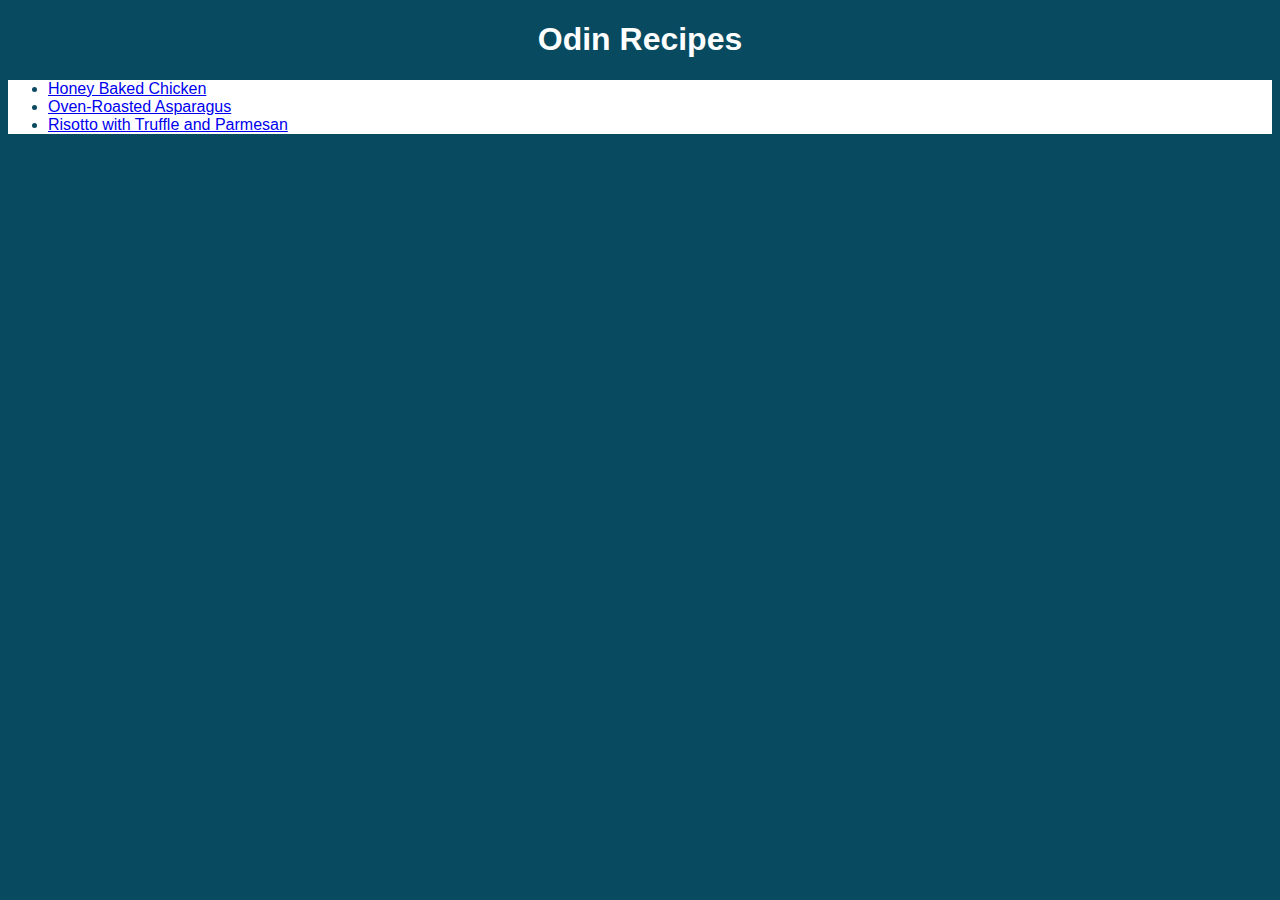
<file: index.html>
<!DOCTYPE html>

<html class="homepage" lang="en">
    <head>
        <meta charset="utf-8">

        <title>Odin Recipes</title>

        <link rel="stylesheet" href="styles.css">
    </head>

    <body>
        <h1>Odin Recipes</h1>

        <ul>
            <li><a href="./recipes/honeybakedchicken.html">Honey Baked Chicken</a></li>

            <li><a href="./recipes/ovenroastedasparagus.html">Oven-Roasted Asparagus</a></li>

            <li><a href="./recipes/risottowithtruffleandparmesan.html">Risotto with Truffle and Parmesan</a></li>
            
        </ul>
    </body>
</html>
</file>
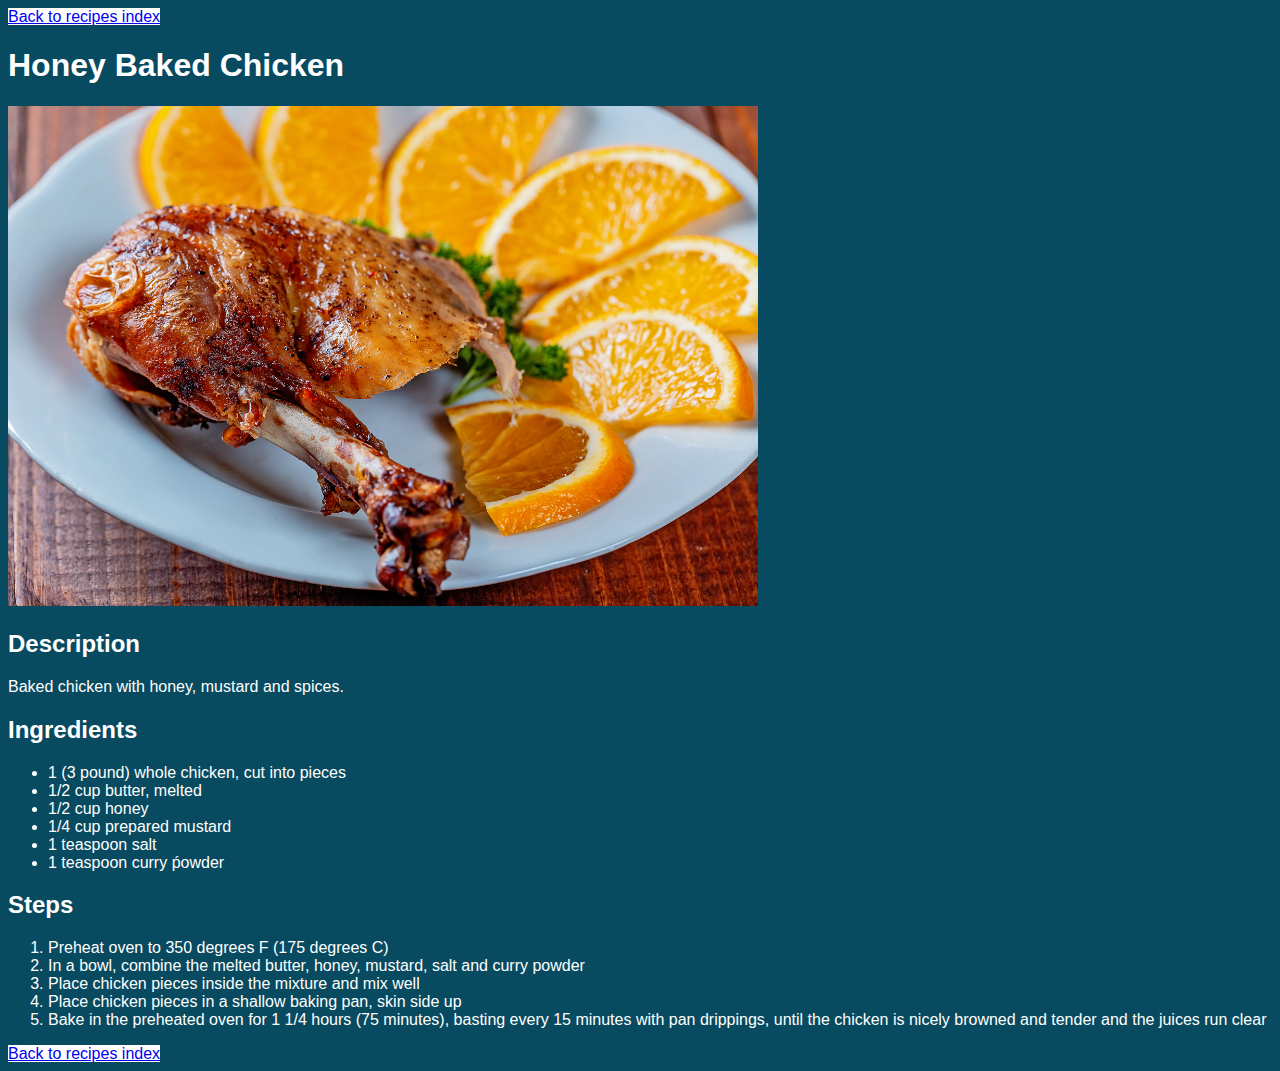
<file: recipes/honeybakedchicken.html>
<!DOCTYPE html>

<html class="recipe-page" lang="en">
    <head>
        <meta charset="utf-8">

        <title>Honey Backed Chicken</title>

        <link rel="stylesheet" href="../styles.css">
    </head>

    <body>
        <a href="../index.html">Back to recipes index</a>

        <h1>Honey Baked Chicken</h1>
        
        <img src="./images/honeybakedchicken.jpg" alt="A piece of baked chicken leg rounded by some orange slices over a white plate" width="750">

        <h2>Description</h2>
        
        <p>Baked chicken with honey, mustard and spices.</p>

        <h2>Ingredients</h2>

        <ul>
            <li>1 (3 pound) whole chicken, cut into pieces</li>
            <li>1/2 cup butter, melted</li>
            <li>1/2 cup honey</li>
            <li>1/4 cup prepared mustard</li>
            <li>1 teaspoon salt</li>
            <li>1 teaspoon curry ṕowder</li>
        </ul>

        <h2>Steps</h2>

        <ol>
            <li>Preheat oven to 350 degrees F (175 degrees C)</li>
            <li>In a bowl, combine the melted butter, honey, mustard, salt and curry powder</li>
            <li>Place chicken pieces inside the mixture and mix well</li>
            <li>Place chicken pieces in a shallow baking pan, skin side up</li>
            <li>Bake in the preheated oven for 1 1/4 hours (75 minutes), basting every 15 minutes with pan drippings, until the chicken is nicely browned and tender and the juices run clear</li> 
        </ol>

        <a href="../index.html">Back to recipes index</a>
    </body>
</html>
</file>
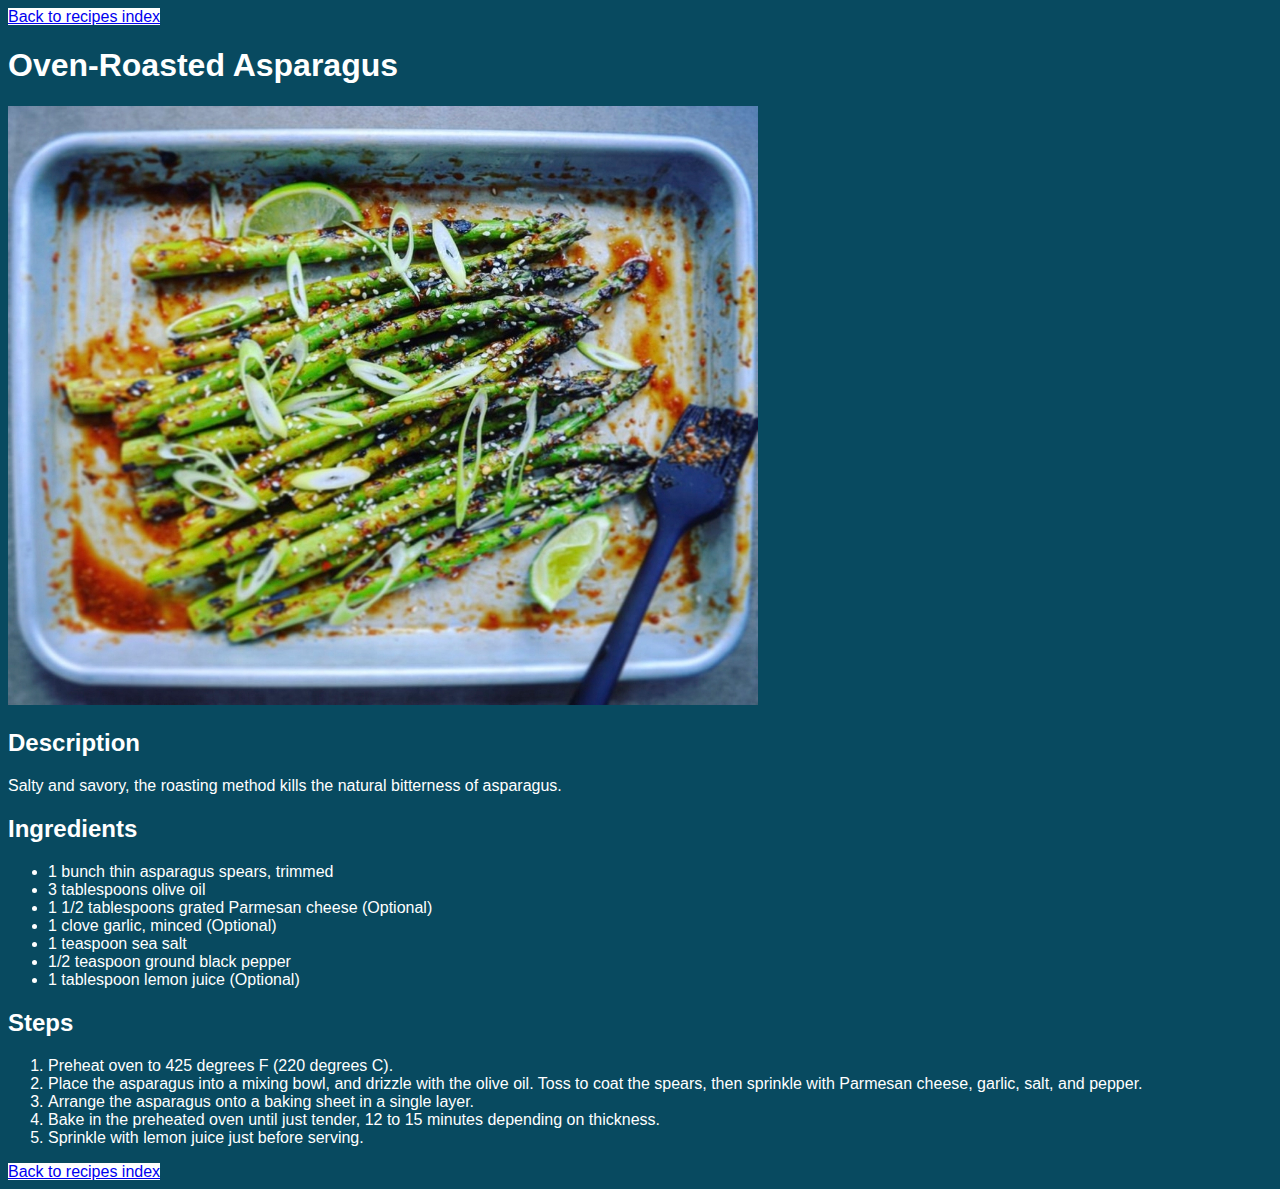
<file: recipes/ovenroastedasparagus.html>
<!DOCTYPE html>

<html class="recipe-page" lang="en">
    <head>
        <meta charset="utf-8">

        <title>Oven-Roasted Asparagus</title>

        <link rel="stylesheet" href="../styles.css">
    </head>

    <body>
        <a href="../index.html">Back to recipes index</a>
        
        <h1>Oven-Roasted Asparagus</h1>
        
        <img src="./images/oven_roasted_asparagus.jpg" alt="Some roasted asparagus inside a white baking pan" width="750">

        <h2>Description</h2>
        
        <p>Salty and savory, the roasting method kills the natural bitterness of asparagus.</p>

        <h2>Ingredients</h2>

        <ul>
            <li>1 bunch thin asparagus spears, trimmed</li>
            <li>3 tablespoons olive oil</li>
            <li>1 1/2 tablespoons grated Parmesan cheese (Optional)</li>
            <li>1 clove garlic, minced (Optional)</li>
            <li>1 teaspoon sea salt</li>
            <li>1/2 teaspoon ground black pepper</li>
            <li>1 tablespoon lemon juice (Optional)</li>
        </ul>

        <h2>Steps</h2>

        <ol>
            <li>Preheat oven to 425 degrees F (220 degrees C).</li>
            <li>Place the asparagus into a mixing bowl, and drizzle with the olive oil. Toss to coat the spears, then sprinkle with Parmesan cheese, garlic, salt, and pepper.</li>
            <li>Arrange the asparagus onto a baking sheet in a single layer.</li>
            <li>Bake in the preheated oven until just tender, 12 to 15 minutes depending on thickness.</li>
            <li>Sprinkle with lemon juice just before serving.</li>
        </ol>

        <a href="../index.html">Back to recipes index</a>
    </body>
</html>
</file>
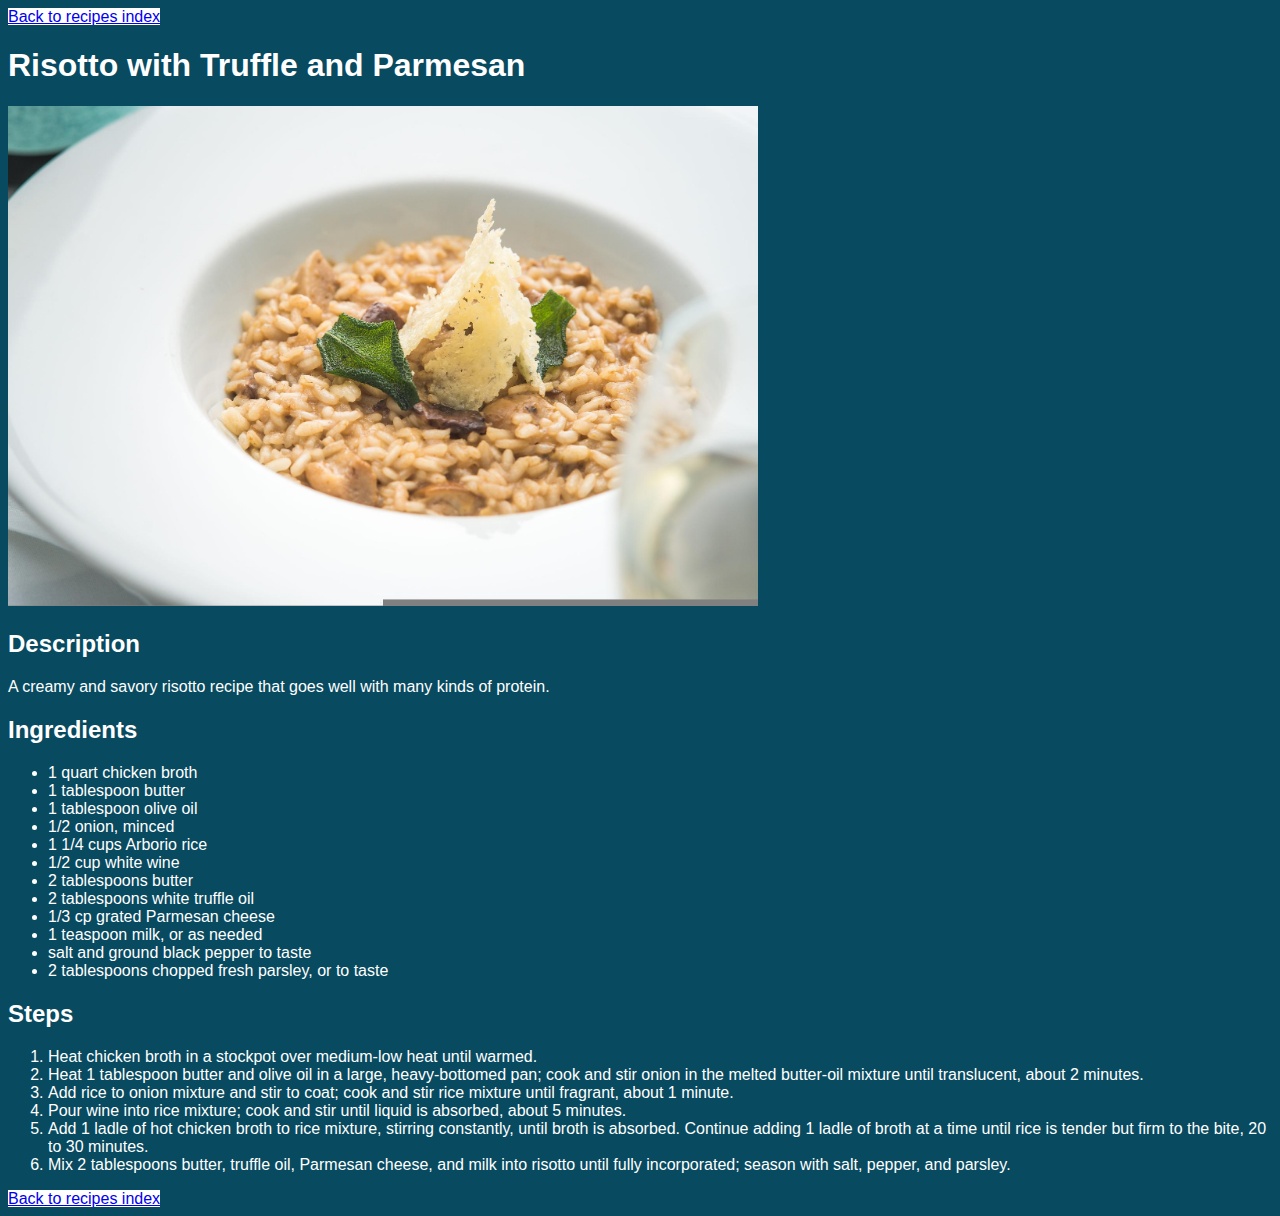
<file: recipes/risottowithtruffleandparmesan.html>
<!DOCTYPE html>

<html class="recipe-page" lang="en">
    <head>
        <meta charset="utf-8">

        <title>Risotto with Truffle and Parmesan</title>

        <link rel="stylesheet" href="../styles.css">
    </head>

    <body>
        <a href="../index.html">Back to recipes index</a>
        
        <h1>Risotto with Truffle and Parmesan</h1>
        
        <img src="./images/risottowithtruffleandparmesan.jpg" alt="A risotto in a white plate" width="750">

        <h2>Description</h2>
        
        <p>A creamy and savory risotto recipe that goes well with many kinds of protein.</p>

        <h2>Ingredients</h2>

        <ul>
            <li>1 quart chicken broth</li>
            <li>1 tablespoon butter</li>
            <li>1 tablespoon olive oil</li>
            <li>1/2 onion, minced</li>
            <li>1 1/4 cups Arborio rice</li>
            <li>1/2 cup white wine</li>
            <li>2 tablespoons butter</li>
            <li>2 tablespoons white truffle oil</li>
            <li>1/3 cp grated Parmesan cheese</li>
            <li>1 teaspoon milk, or as needed</li>
            <li>salt and ground black pepper to taste</li>
            <li>2 tablespoons chopped fresh parsley, or to taste</li>
        </ul>

        <h2>Steps</h2>

        <ol>
            <li>Heat chicken broth in a stockpot over medium-low heat until warmed.</li>
            <li>Heat 1 tablespoon butter and olive oil in a large, heavy-bottomed pan; cook and stir onion in the melted butter-oil mixture until translucent, about 2 minutes.</li>
            <li>Add rice to onion mixture and stir to coat; cook and stir rice mixture until fragrant, about 1 minute.</li>
            <li>Pour wine into rice mixture; cook and stir until liquid is absorbed, about 5 minutes.</li>
            <li>Add 1 ladle of hot chicken broth to rice mixture, stirring constantly, until broth is absorbed. Continue adding 1 ladle of broth at a time until rice is tender but firm to the bite, 20 to 30 minutes.</li>
            <li>Mix 2 tablespoons butter, truffle oil, Parmesan cheese, and milk into risotto until fully incorporated; season with salt, pepper, and parsley.</li>
        </ol>

        <a href="../index.html">Back to recipes index</a>
    </body>
</html>
</file>
<file: styles.css>
.homepage, .recipe-page {
    background-color: #084A60;
    color: white;
    font-family: Arial, Helvetica, sans-serif;
}

.homepage h1 {
    text-align: center;
}

.homepage ul {
    background-color: white;
    color: #084A60;
}

.recipe-page a {
    background-color: white;
    font-family: Arial, Helvetica, sans-serif;
}
</file>
